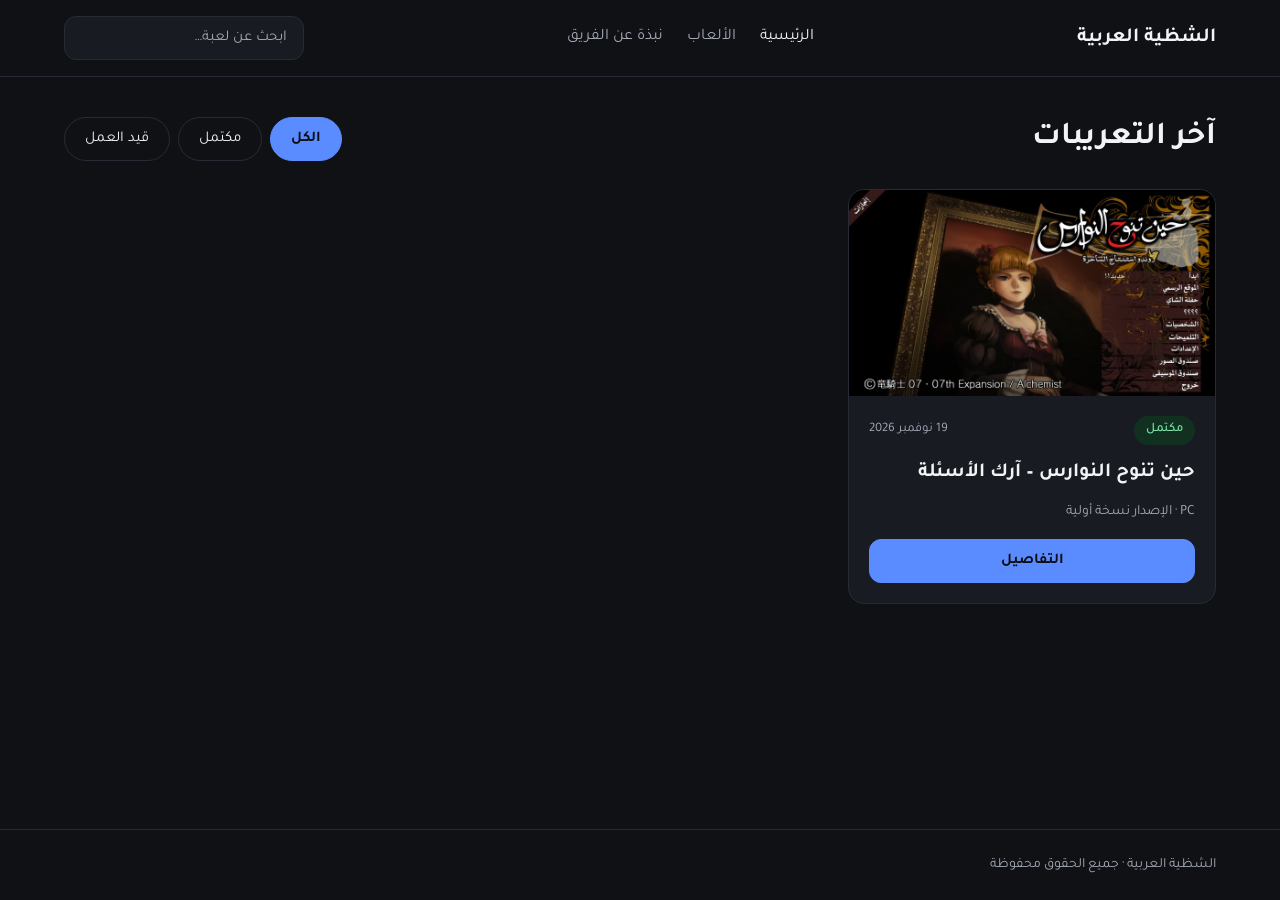
<file: index.html>
<!doctype html>
<html lang="ar" dir="rtl">
<head>
<meta charset="utf-8">
<meta name="viewport" content="width=device-width, initial-scale=1">
<meta name="theme-color" content="#0F1115">
<link rel="preconnect" href="https://fonts.googleapis.com">
<link rel="preconnect" href="https://fonts.gstatic.com" crossorigin>
<link rel="stylesheet" href="https://fonts.googleapis.com/css2?family=Tajawal:wght@400;500;700&display=swap">
<link rel="stylesheet" href="style.css">
<title>الشظية العربية</title>
<meta name="description" content="تعريبات الألعاب من الشظية العربية">
</head>
<body data-page="home">
<header class="site-header" id="site-header"></header>
<main>
<div class="section-head">
<h1>آخر التعريبات</h1>
<div class="chips" id="filters" role="group" aria-label="تصفية حسب الحالة"></div>
</div>
<section class="grid" id="grid"></section>
</main>
<footer class="site-footer" id="site-footer"></footer>
<script src="data.js"></script>
<script src="app.js"></script>
</body>
</html>
</file>
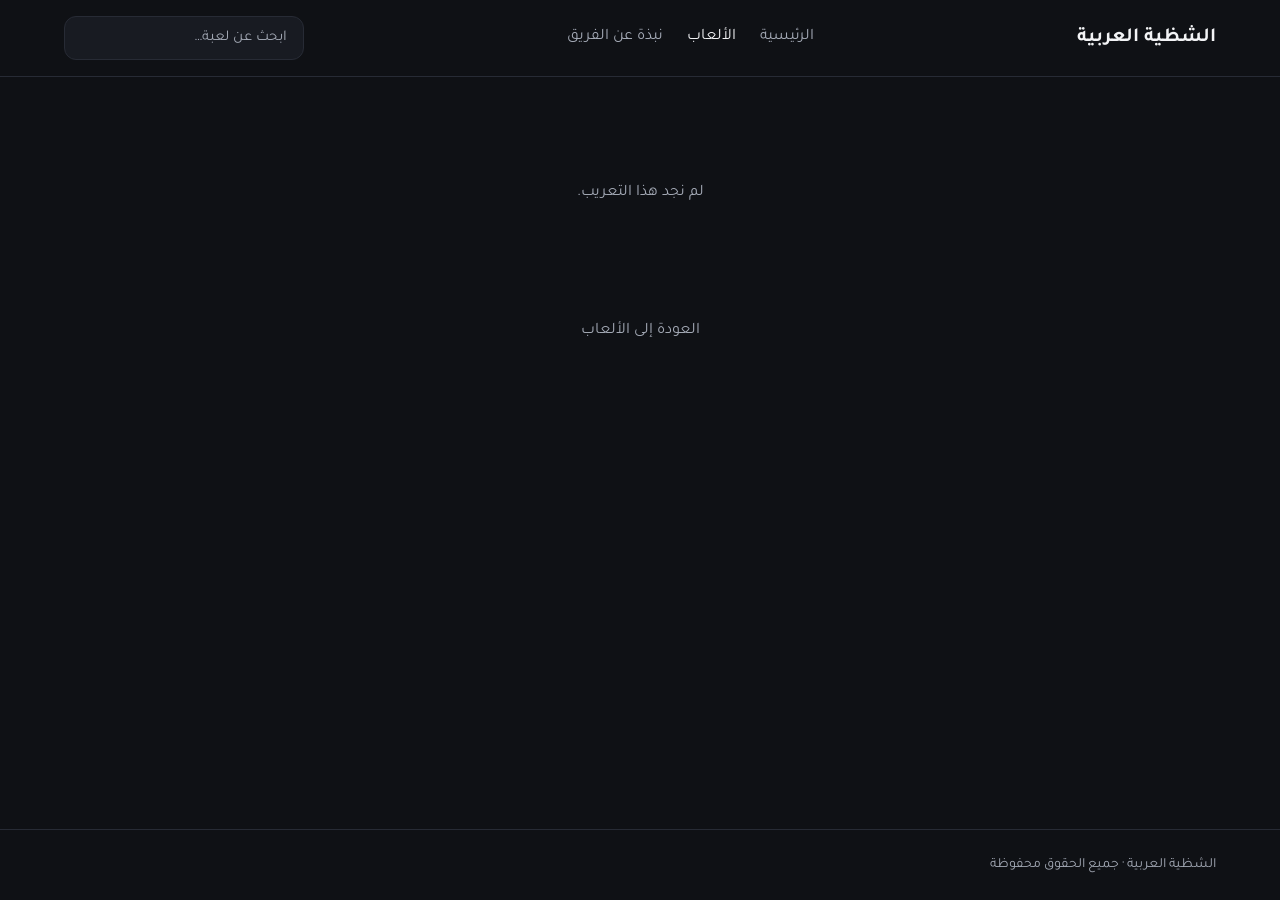
<file: game.html>
<!doctype html>
<html lang="ar" dir="rtl">
<head>
<meta charset="utf-8">
<meta name="viewport" content="width=device-width, initial-scale=1">
<meta name="theme-color" content="#0F1115">
<link rel="preconnect" href="https://fonts.googleapis.com">
<link rel="preconnect" href="https://fonts.gstatic.com" crossorigin>
<link rel="stylesheet" href="https://fonts.googleapis.com/css2?family=Tajawal:wght@400;500;700&display=swap">
<link rel="stylesheet" href="style.css">
<title>تعريب · الشظية العربية</title>
</head>
<body data-page="game">
<header class="site-header" id="site-header"></header>
<main>
<div id="game-root"></div>
</main>
<footer class="site-footer" id="site-footer"></footer>
<script src="data.js"></script>
<script src="app.js"></script>
</body>
</html>
</file>
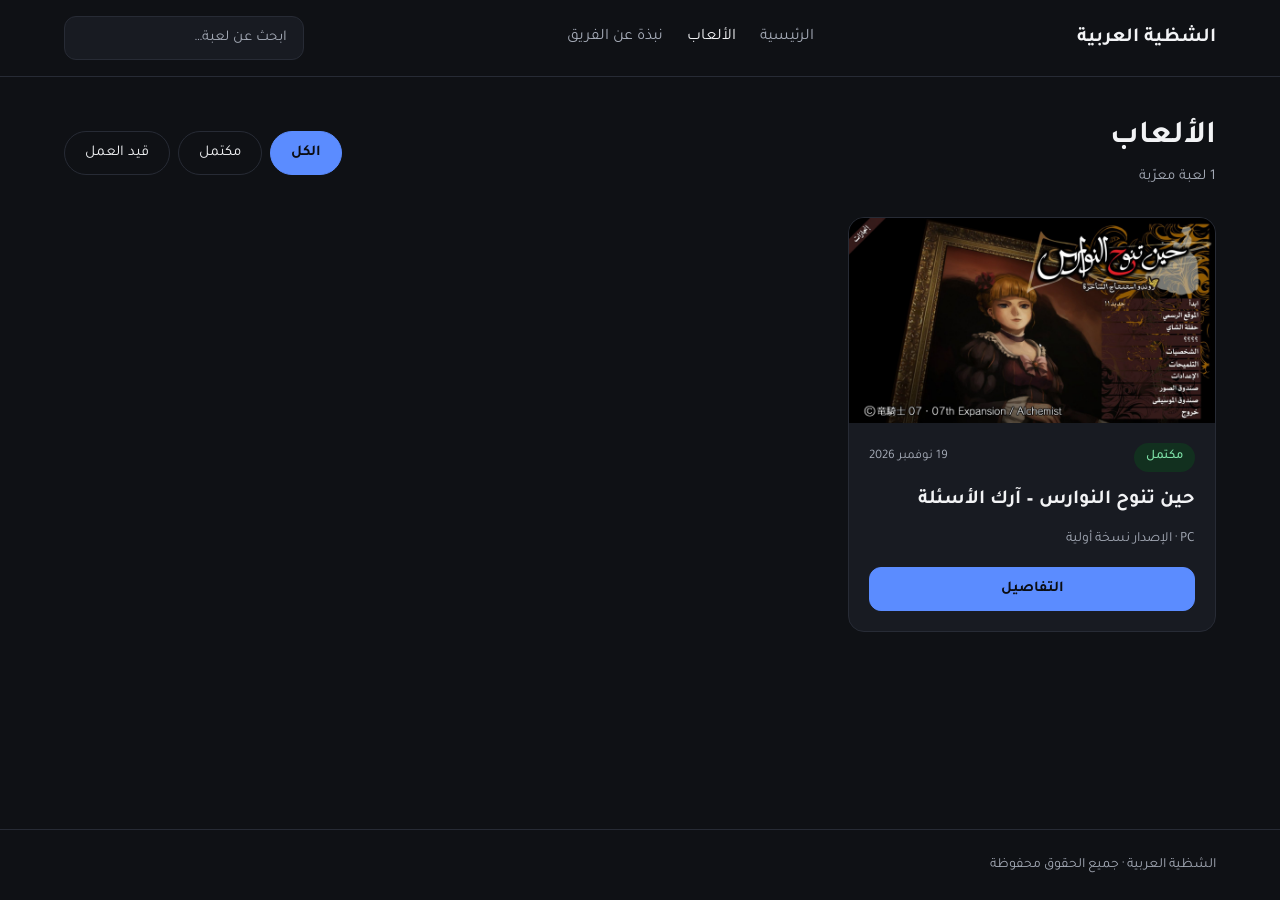
<file: games.html>
<!doctype html>
<html lang="ar" dir="rtl">
<head>
<meta charset="utf-8">
<meta name="viewport" content="width=device-width, initial-scale=1">
<meta name="theme-color" content="#0F1115">
<link rel="preconnect" href="https://fonts.googleapis.com">
<link rel="preconnect" href="https://fonts.gstatic.com" crossorigin>
<link rel="stylesheet" href="https://fonts.googleapis.com/css2?family=Tajawal:wght@400;500;700&display=swap">
<link rel="stylesheet" href="style.css">
<title>الألعاب · الشظية العربية</title>
<meta name="description" content="جميع الألعاب المعرّبة">
</head>
<body data-page="games">
<header class="site-header" id="site-header"></header>
<main>
<div class="section-head">
<div>
<h1>الألعاب</h1>
<p class="sub" id="count"></p>
</div>
<div class="chips" id="filters" role="group" aria-label="تصفية حسب الحالة"></div>
</div>
<section class="grid" id="grid"></section>
<nav class="pagination" id="pagination" aria-label="الصفحات"></nav>
</main>
<footer class="site-footer" id="site-footer"></footer>
<script src="data.js"></script>
<script src="app.js"></script>
</body>
</html>
</file>
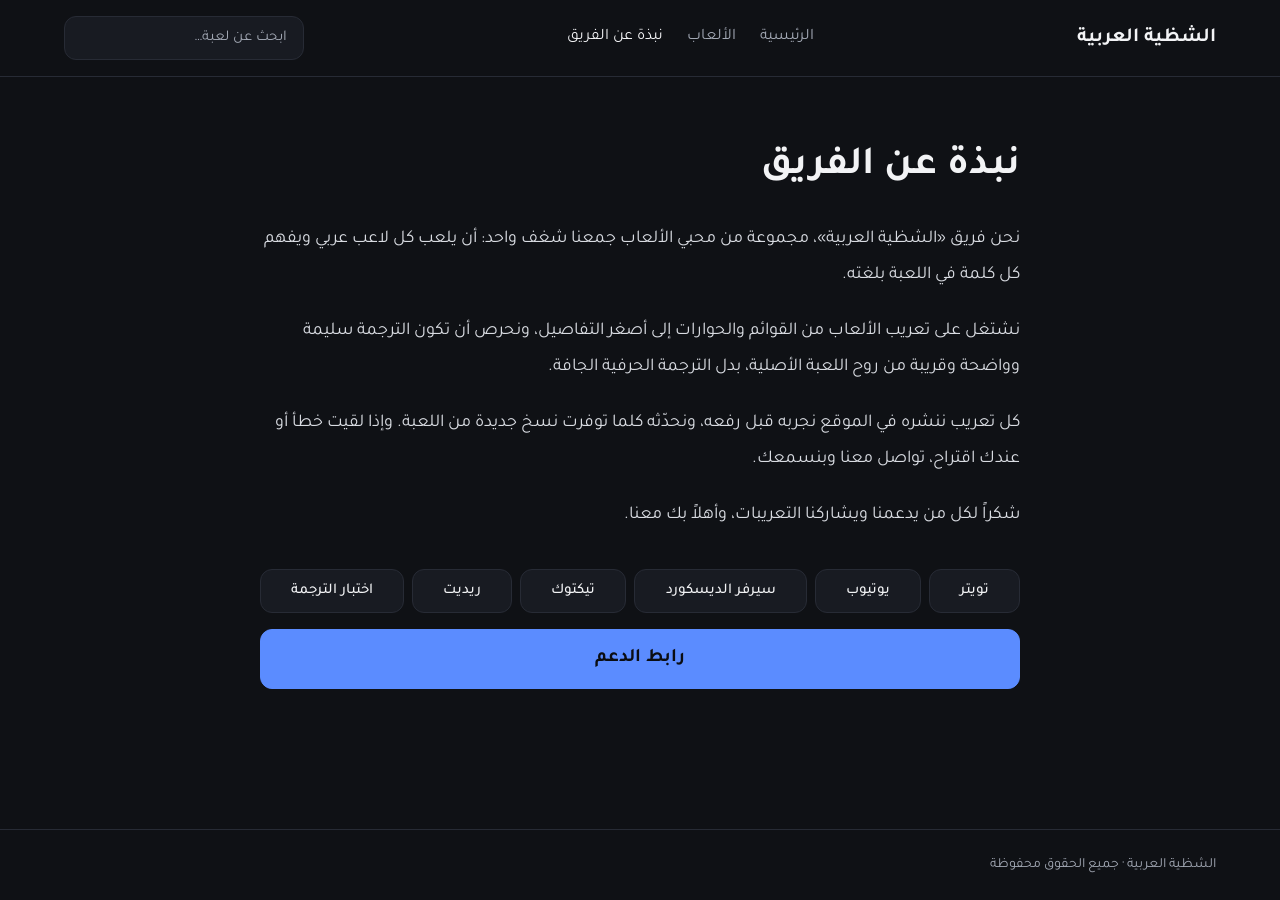
<file: team.html>
<!doctype html>
<html lang="ar" dir="rtl">
<head>
<meta charset="utf-8">
<meta name="viewport" content="width=device-width, initial-scale=1">
<meta name="theme-color" content="#0F1115">
<link rel="preconnect" href="https://fonts.googleapis.com">
<link rel="preconnect" href="https://fonts.gstatic.com" crossorigin>
<link rel="stylesheet" href="https://fonts.googleapis.com/css2?family=Tajawal:wght@400;500;700&display=swap">
<link rel="stylesheet" href="style.css">
<title>نبذة عن الفريق · الشظية العربية</title>
<meta name="description" content="نبذة عن فريق الشظية العربية">
</head>
<body data-page="team">
<header class="site-header" id="site-header"></header>
<main>
<div class="team">
<h1>نبذة عن الفريق</h1>
<div class="prose">
<p>نحن فريق «الشظية العربية»، مجموعة من محبي الألعاب جمعنا شغف واحد: أن يلعب كل لاعب عربي ويفهم كل كلمة في اللعبة بلغته.</p>
<p>نشتغل على تعريب الألعاب من القوائم والحوارات إلى أصغر التفاصيل، ونحرص أن تكون الترجمة سليمة وواضحة وقريبة من روح اللعبة الأصلية، بدل الترجمة الحرفية الجافة.</p>
<p>كل تعريب ننشره في الموقع نجربه قبل رفعه، ونحدّثه كلما توفرت نسخ جديدة من اللعبة. وإذا لقيت خطأ أو عندك اقتراح، تواصل معنا وبنسمعك.</p>
<p>شكراً لكل من يدعمنا ويشاركنا التعريبات، وأهلاً بك معنا.</p>
</div>
<div class="team-links">
<div class="social">
<a href="https://x.com/ArabicKakera" target="_blank" rel="noopener noreferrer">تويتر</a>
<a href="https://www.youtube.com/@ArabicKakera" target="_blank" rel="noopener noreferrer">يوتيوب</a>
<a href="http://discord.gg/Tx57WBv8mf" target="_blank" rel="noopener noreferrer">سيرفر الديسكورد</a>
<a href="https://www.tiktok.com/@arabickakera" target="_blank" rel="noopener noreferrer">تيكتوك</a>
<a href="https://www.reddit.com/user/ArabicKakera" target="_blank" rel="noopener noreferrer">ريديت</a>
<a href="https://docs.google.com/forms/d/e/1FAIpQLSfbAc1nQ7uiTVv2Qc_vJeml72WefYr2IhokaWaGRm4ACI4aOw/viewform" target="_blank" rel="noopener noreferrer">اختبار الترجمة</a>
</div>
<a class="btn btn-primary btn-xl" href="https://tip.dokan.sa/arabickakera" target="_blank" rel="noopener noreferrer">رابط الدعم</a>
</div>
</div>
</main>
<footer class="site-footer" id="site-footer"></footer>
<script src="data.js"></script>
<script src="app.js"></script>
</body>
</html>
</file>
<file: style.css>
:root{
  --bg:#0F1115;--surface:#181B22;--border:#272B35;
  --text:#F2F3F5;--body:#D9DCE2;--muted:#A3A9B5;
  --accent:#5B8CFF;--on-accent:#0B0D12;
  --done-bg:#12301F;--done:#7EE2A8;--wip-bg:#3A2C0E;--wip:#F5C26B;
  color-scheme:dark;
}
*{box-sizing:border-box}
body{margin:0;background:var(--bg);color:var(--text);font-family:'Tajawal',system-ui,-apple-system,'Segoe UI',sans-serif;line-height:1.6;min-height:100vh;display:flex;flex-direction:column}
a{color:var(--muted);text-decoration:none}
a:hover{color:var(--text)}
:focus-visible{outline:2px solid var(--accent);outline-offset:2px}
.visually-hidden{position:absolute;width:1px;height:1px;overflow:hidden;clip:rect(0 0 0 0);white-space:nowrap}
h1,h2,h3{margin:0}
h1{font-size:32px;line-height:1.3}
h2{font-size:22px}

/* الهيدر */
.site-header{border-bottom:1px solid var(--border)}
.container{width:100%;max-width:1200px;margin:0 auto;padding:16px 24px;display:flex;align-items:center;justify-content:space-between;gap:16px;flex-wrap:wrap}
a.brand,a.brand:hover{font-size:20px;font-weight:700;color:var(--text)}
.nav{display:flex;gap:24px;font-size:16px;flex-wrap:wrap}
.nav a[aria-current="page"]{color:var(--text)}
.search input{width:240px;max-width:100%;height:44px;padding:0 16px;border-radius:12px;border:1px solid var(--border);background:var(--surface);color:var(--text);font:inherit;font-size:15px}
.search input::placeholder{color:var(--muted)}

/* المحتوى */
main{flex:1;width:100%;max-width:1200px;margin:0 auto;padding:40px 24px 24px}
.section-head{display:flex;align-items:center;justify-content:space-between;gap:16px;flex-wrap:wrap;margin-bottom:28px}
.sub{margin:6px 0 0;color:var(--muted);font-size:15px}
.chips{display:flex;gap:8px;flex-wrap:wrap}
.chip-btn{height:44px;padding:0 20px;border-radius:999px;border:1px solid var(--border);background:transparent;color:var(--text);font:inherit;font-size:15px;cursor:pointer}
.chip-btn[aria-pressed="true"]{background:var(--accent);border-color:var(--accent);color:var(--on-accent);font-weight:700}

/* الأزرار */
.btn{display:inline-flex;align-items:center;justify-content:center;height:44px;padding:0 20px;border-radius:12px;border:1px solid var(--border);background:transparent;font:inherit;font-size:15px;font-weight:700;cursor:pointer}
a.btn,a.btn:hover{color:var(--text)}
a.btn-primary,a.btn-primary:hover{color:var(--on-accent)}
.btn-primary{background:var(--accent);border-color:var(--accent)}
a.btn-primary:hover{opacity:.92}
.btn-block{width:100%}
.btn-lg{height:52px;font-size:17px}
.btn-xl{height:60px;font-size:19px}
.btn[aria-disabled="true"]{opacity:.5;pointer-events:none}

/* البطاقات */
.grid{display:grid;grid-template-columns:repeat(auto-fill,minmax(300px,1fr));gap:24px}
.card{background:var(--surface);border:1px solid var(--border);border-radius:16px;overflow:hidden;display:flex;flex-direction:column}
.cover{display:flex;align-items:center;justify-content:center;overflow:hidden}
.cover img{width:100%;height:100%;object-fit:cover;display:block}
.cover svg{width:56px;height:56px}
.card .cover{height:160px}
.card .cover:has(img){height:auto;aspect-ratio:16/9}
.card-body{padding:20px;display:flex;flex-direction:column;gap:12px}
.card-top{display:flex;justify-content:space-between;align-items:center}
.status{padding:4px 12px;border-radius:999px;font-size:13px;font-weight:500}
.status.done{background:var(--done-bg);color:var(--done)}
.status.wip{background:var(--wip-bg);color:var(--wip)}
.date{color:var(--muted);font-size:13px}
.card h3{font-size:20px}
.meta{margin:0;color:var(--muted);font-size:14px}
.card .btn{margin-top:4px}
.empty{grid-column:1/-1;text-align:center;color:var(--muted);padding:48px 0}
.pagination{display:flex;justify-content:center;gap:8px;margin-top:32px;flex-wrap:wrap}
.page-btn{min-width:44px;height:44px;padding:0 16px;border-radius:12px;border:1px solid var(--border);background:transparent;color:var(--text);font:inherit;font-size:15px;cursor:pointer}
.page-btn[aria-current="page"]{background:var(--accent);border-color:var(--accent);color:var(--on-accent);font-weight:700}

/* صفحة المقال */
.crumbs{display:flex;gap:8px;flex-wrap:wrap;font-size:14px;color:var(--muted);margin-bottom:24px}
.crumbs [aria-current]{color:var(--text)}
.article-layout{display:flex;gap:32px;flex-wrap:wrap;align-items:flex-start}
.article-main{flex:1 1 600px;min-width:0;display:flex;flex-direction:column;gap:24px}
.article-main .cover{height:320px;border-radius:16px;border:1px solid var(--border)}
.article-main .cover:has(img){height:auto;aspect-ratio:16/9}
.article-main .cover svg{width:80px;height:80px}
.article-head{display:flex;flex-direction:column;gap:12px;align-items:flex-start}
.article-head h1{font-size:36px}
.prose{display:flex;flex-direction:column;gap:12px;font-size:17px;line-height:1.9;color:var(--body)}
.prose p{margin:0}
.prose h2{font-size:22px;color:var(--text);margin-top:16px}
.prose h3{font-size:18px;color:var(--text);margin-top:8px}
.prose ul,.prose ol{margin:0;padding-inline-start:24px;display:flex;flex-direction:column;gap:6px}
.prose .small{font-size:15px;color:var(--muted)}
.prose .note{padding:14px 18px;border-radius:12px;background:var(--wip-bg);color:var(--wip);border:1px solid rgba(245,194,107,.35);font-weight:700}
.callout{display:flex;flex-direction:column;gap:12px;padding:20px 22px;border-radius:14px;background:rgba(91,140,255,.08);border:1px solid rgba(91,140,255,.35);border-inline-start:5px solid var(--accent);margin-top:12px}
.prose .callout-title{display:flex;align-items:center;gap:10px;margin:0;color:var(--accent);font-size:20px}
.callout-title svg{width:26px;height:26px;flex:none}
.callout ol{color:var(--text)}
.rows{display:flex;flex-direction:column;background:var(--surface);border:1px solid var(--border);border-radius:12px;overflow:hidden}
.rows>div{display:flex;gap:16px;padding:10px 18px;border-bottom:1px solid var(--border);font-size:16px;line-height:1.7}
.rows>div:last-child{border-bottom:0}
.rows .k{flex:0 0 min(260px,40%);color:var(--muted)}
.rows .v{flex:1;color:var(--text)}
.shots{display:grid;grid-template-columns:repeat(auto-fit,minmax(220px,1fr));gap:16px}
.shots img{width:100%;height:auto;aspect-ratio:16/9;object-fit:cover;border-radius:12px;border:1px solid var(--border)}
.article-side{flex:0 0 320px;max-width:100%;display:flex;flex-direction:column;gap:16px;background:var(--surface);border:1px solid var(--border);border-radius:16px;padding:24px}
.article-side h2{font-size:18px}
.article-side hr{width:100%;border:0;border-top:1px solid var(--border);margin:4px 0}
.specs{margin:0;display:flex;flex-direction:column;gap:12px;font-size:15px}
.specs div{display:flex;justify-content:space-between;gap:12px}
.specs dt{color:var(--muted)}
.specs dd{margin:0}
.steps{margin:0;padding-inline-start:20px;color:var(--muted);font-size:15px;line-height:1.8}

/* صفحة الفريق */
.team{max-width:760px;margin:0 auto;display:flex;flex-direction:column;gap:28px;padding-top:24px}
.team h1{font-size:40px}
.team .prose{font-size:18px;line-height:2;gap:20px}
.social{display:flex;gap:8px;flex-wrap:wrap}
.social a,.social a:hover{color:var(--text)}
.social a{flex:1 1 auto;display:inline-flex;align-items:center;justify-content:center;height:44px;padding:0 12px;border-radius:12px;border:1px solid var(--border);background:var(--surface);font-size:15px;font-weight:500}
.social a:hover{background:var(--border)}
.team-links{display:flex;flex-direction:column;gap:16px;margin-top:8px}

/* الفوتر */
.site-footer{border-top:1px solid var(--border);color:var(--muted);font-size:14px}
.site-footer .container{padding-top:24px;padding-bottom:24px}

@media (max-width:600px){
  h1{font-size:26px}
  .article-head h1,.team h1{font-size:28px}
  .search,.search input{width:100%}
  .article-side{flex-basis:100%}
  .rows>div{flex-direction:column;gap:0}
  .rows .k{flex-basis:auto}
}
</file>
